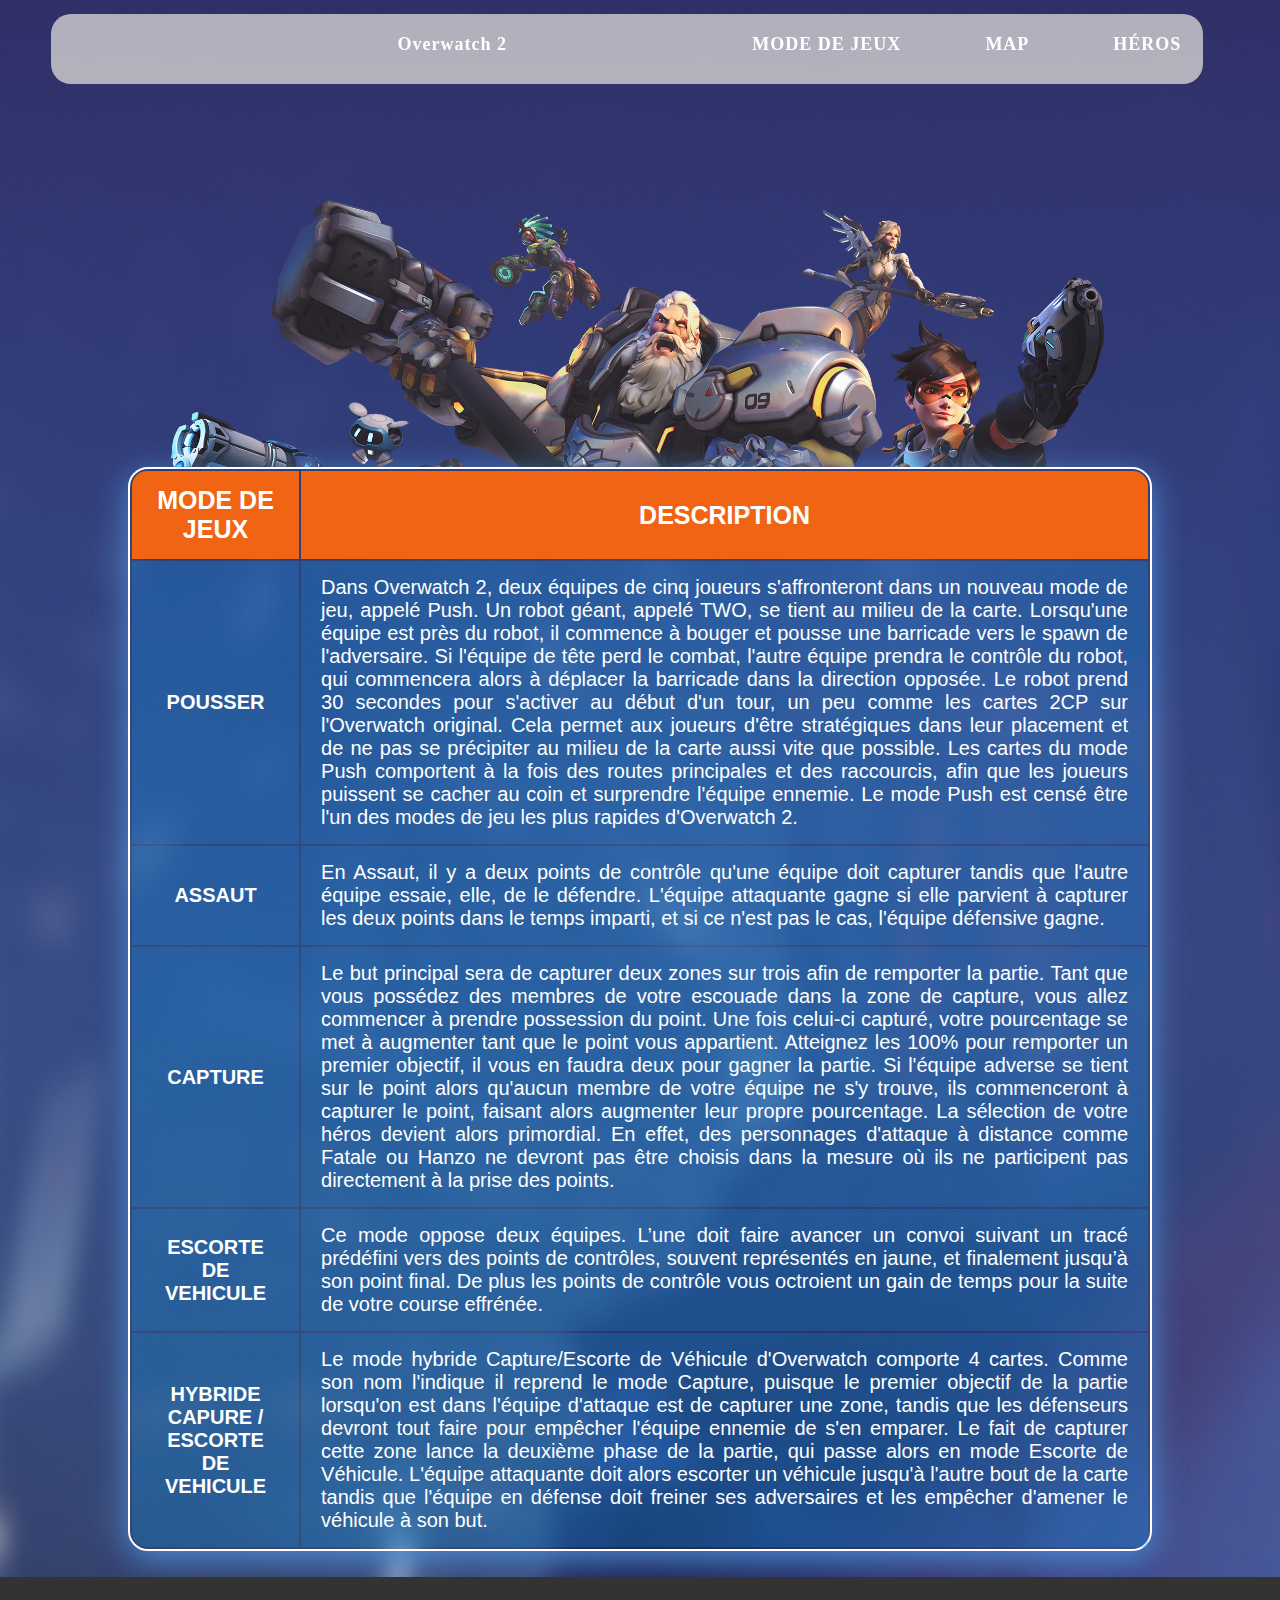
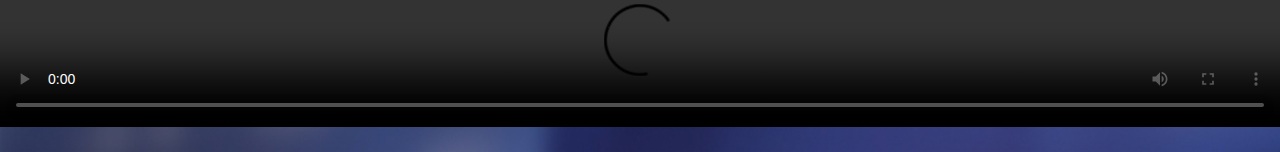
<file: mode de jeux.html>
<!DOCTYPE html>
<html>

<head>
    <title>Overwatch 2</title>
    <link rel="shortcut icon" type="image/ico" href="image/Overwatch.png">
    <link rel="stylesheet" href="css/style2.css">
</head>
<header>
    <nav>
        <ul>
            <li class="overwatch2"><a href="index.html">Overwatch 2</a></li>
            <li><a href="mode de jeux.html">MODE DE JEUX</a></li>
            <li><a href="map.html">MAP</a></li>
            <li><a href="heros.html">HÉROS</a></li>
        </ul>
    </nav>
</header>

<body>

    <section class="fond-bleu-marine-ville">
        <img class="image-bandeau" src="image/bandeau.png">
        <div class="margin-bottom">
        <table class="tableau-style">
            <thead>
                <tr>
                    <th class="border-radius-top-left">MODE DE JEUX</th>
                    <th class="border-radius-top-right">DESCRIPTION</th>
                </tr>
            </thead>
            <thead>
                <tr>
                    <td class="center">POUSSER</td>
                    <td>Dans Overwatch 2, deux équipes de cinq joueurs s'affronteront dans un nouveau mode de jeu,
                        appelé Push. Un robot géant, appelé TWO, se tient au milieu de la carte. Lorsqu'une équipe est
                        près du robot, il commence à bouger et pousse une barricade vers le spawn de l'adversaire. Si
                        l'équipe de tête perd le combat, l'autre équipe prendra le contrôle du robot, qui commencera
                        alors à déplacer la barricade dans la direction opposée. Le robot prend 30 secondes pour
                        s'activer au début d'un tour, un peu comme les cartes 2CP sur l'Overwatch original. Cela permet
                        aux joueurs d'être stratégiques dans leur placement et de ne pas se précipiter au milieu de la
                        carte aussi vite que possible.

                        Les cartes du mode Push comportent à la fois des routes principales et des raccourcis, afin que
                        les joueurs puissent se cacher au coin et surprendre l'équipe ennemie. Le mode Push est censé
                        être l'un des modes de jeu les plus rapides d'Overwatch 2.</td>
                </tr>

                <tr>
                    <td class="center">ASSAUT</td>
                    <td>En Assaut, il y a deux points de contrôle qu'une équipe doit capturer tandis que l'autre équipe
                        essaie, elle, de le défendre. L'équipe attaquante gagne si elle parvient à capturer les deux
                        points dans le temps imparti, et si ce n'est pas le cas, l'équipe défensive gagne. </td>
                </tr>

                <tr>
                    <td class="center">CAPTURE</td>
                    <td> Le but principal sera de capturer deux zones sur trois afin de remporter la partie. Tant que
                        vous possédez des membres de votre escouade dans la zone de capture, vous allez commencer à
                        prendre possession du point. Une fois celui-ci capturé, votre pourcentage se met à augmenter
                        tant que le point vous appartient. Atteignez les 100% pour remporter un premier objectif, il
                        vous en faudra deux pour gagner la partie. Si l'équipe adverse se tient sur le point alors
                        qu'aucun membre de votre équipe ne s'y trouve, ils commenceront à capturer le point, faisant
                        alors augmenter leur propre pourcentage. La sélection de votre héros devient alors primordial.
                        En effet, des personnages d'attaque à distance comme Fatale ou Hanzo ne devront pas être choisis
                        dans la mesure où ils ne participent pas directement à la prise des points.</td>
                </tr>

                <tr>
                    <td class="center">ESCORTE DE VEHICULE</td>
                    <td>Ce mode oppose deux équipes. L’une doit faire avancer un convoi suivant un tracé prédéfini vers
                        des points de contrôles, souvent représentés en jaune, et finalement jusqu’à son point final. De
                        plus les points de contrôle vous octroient un gain de temps pour la suite de votre course
                        effrénée.</td>
                </tr>

                <tr>
                    <td class="border-radius-bottom-left center">HYBRIDE CAPURE / ESCORTE DE VEHICULE</td>
                    <td>Le mode hybride Capture/Escorte de Véhicule d'Overwatch comporte 4 cartes. Comme son nom l'indique il reprend
                        le mode Capture, puisque le premier objectif de la partie lorsqu'on est dans l'équipe d'attaque
                        est de capturer une zone, tandis que les défenseurs devront tout faire pour empêcher l'équipe
                        ennemie de s'en emparer.

                        Le fait de capturer cette zone lance la deuxième phase de la partie, qui passe alors en mode
                        Escorte de Véhicule. L'équipe attaquante doit alors escorter un véhicule jusqu'à l'autre bout de la carte
                        tandis que l'équipe en défense doit freiner ses adversaires et les empêcher d'amener le véhicule
                        à son but.</td>
                </tr>
            </thead>
        </table>
    </div>
        <video class="video" src="#" autoplay controls></video>
        
    </section>
</body>

</html>
</file>
<file: css/style2.css>
@charset "UTF-8";


* {
    margin-top: 0px;
    margin-left: 0px;
    margin-right: 0px;
}

body {
    margin: 0%;
    padding: 0%;
}

@font-face {
    font-family: "montserrat";
    src: url("/police/Montserrat/static/Montserrat-Bold.ttf") format(ttf);
}

nav {
    position: fixed;
    background-color: rgba(211, 209, 209, 0.8);
    display: block;
    top: 1.5%;
    width: 90%;
    height: 70px;
    border-radius: 20px;
    margin-left: 4%;
    backdrop-filter: blur(10px);
    z-index: 2;
}

.aligne_texte_nav {
    flex-direction: row;
    margin-top: 15px;
    margin-left: 15%;
}

.overwatch_navbar {
    position: relative;
    width: 200px;
    left: 10%;
    margin-top: 2%;
    margin-right: 0px;
}

nav ul li {
    display: inline-block;
    border-radius: 10px;
    padding: 1% 0% 1% 0%;
    margin-top: 0.8%;
    font-size: 18px;
    font-family: "montserrat";
    font-weight: bold;
    letter-spacing: 1px;
}

ul li:hover {
    background-color: rgba(168, 168, 168, 0.8);
}

nav ul li a {
    text-decoration: none;
    color: white;
    padding: 0px 40px 20px 40px;
}

.overwatch2 {
    margin-left: 1.6%;
    margin-right: 14%;
}

nav ul {
    margin-bottom: 0%;
    padding-left: 0%;
    width: 100%;
    margin-left: 25%;
}

.video {
    height: 100%;
    width: 100%;
    object-fit: cover;
}

.video_bande_annonce {
    height: 75%;
    width: 75%;
    margin-bottom: 5%;
    box-shadow: 0em 0em 1em black;
    border-radius: 5%;
}

.rognage_video {
    height: 80vh;
}

section {
    display: flex;
    margin: auto auto;
    flex-direction: column;
    width: 100%;
    align-items: center;
}

.sectionfond {
    display: flex;
    margin: auto auto;
    border-radius: 20px;
    flex-flow: column;
}

h1 {
    font-family:'Gill Sans', 'Gill Sans MT', Calibri, 'Trebuchet MS', sans-serif;
    font-size: 50px;
    font-weight: bold;
    color: white;
    text-decoration: underline;
    letter-spacing: 1px;
    align-items: center;
    padding-top: 5%;
}

.titre_plus_logo {
    text-decoration: none;
}

ol li {
    font-family:'Gill Sans', 'Gill Sans MT', Calibri, 'Trebuchet MS', sans-serif;
    font-size: 20px;
    font-weight: bold;
    color: black;
    text-decoration: underline;
    letter-spacing: 1px;
    text-align: center;
    padding-top: 5%;
    margin-bottom: 3%;
    font-weight: none;
}

.titre_overwatch {
    position: relative;
    top: 10px;
    left: 5%;
    height: 50px;
}



.texte {
    padding-top: 1%;
    padding-left: 2%;
    padding-right: 2%;
    letter-spacing: 1px;
    font-size: 150%;
    padding-bottom: 2%;
    font-family:'Times New Roman', Times, serif;
    text-align: justify;
    color: white;
}

/* bas de page image */
figure {
    display: block;
    margin: 0%;
}

.sectionphoto {
    display: flex;
    flex-direction: row;
    margin-top: 1%;
    margin-bottom: 5%;
}

figcaption {
    text-align: center;
    color: rgba(29,37,58);
    font-family:'Gill Sans', 'Gill Sans MT', Calibri, 'Trebuchet MS', sans-serif;
    font-weight: bold;
}

.image {
    box-shadow: 0em 0em 1em black;
    width: 500px;
    height: 250px;
}

.image_map {
    box-shadow: 0em 0em 1em black;
    width: 1000px;
    height: 500px;
    margin-bottom: 5%;
}

.marge_milieu {
    margin-right: 50px;
}

.entete_list {
    margin-top: -5%;
}

.fond_sky {
    background-image: url(image/1600_Sky.jpg);
    background-size: cover;
    background-repeat: no-repeat;
    padding-bottom: 2%;
}

.fond_ciel {
    background-image: url(image/ciel.png);
    background-size: cover;
    background-repeat: no-repeat;

}

.fond_bleu_marine {
    background-image: url(image/fond-bleu-marine-ville.png);
    background-size: cover;
    background-repeat: no-repeat;
    
}

.fond_nuage_rose {
    background-image: url(image/Desktop_Outro_Sky.jpg);
    background-size: cover;
    background-repeat: no-repeat;
}
.nom_map {
    text-align: center;
    font-family:'Gill Sans', 'Gill Sans MT', Calibri, 'Trebuchet MS', sans-serif;
    font-size: 50px;
    font-weight: bold;
    color: black;
    text-decoration: underline;
    letter-spacing: 1px;
    text-align: center;
    padding-top: 5%;
    margin-bottom: 3%;
    font-weight: none;
}

.noir {
    color: black;
}

.titre_placement {
    margin-top: 15%;
}

.image-bandeau {
    margin-top: 15%;
    width: 1000px;
    height: 275px
}


/* Création tableau */



.tableau-style {
    max-width: 80%;
    width: auto;
    box-shadow: 0em 0.5em 2em #4c8cd4;
    margin: 0% auto;
    border-radius: 20px;
    border: 2px solid white;
}

.margin-bottom {
    margin-bottom: 2%;
}

thead tr th {
    text-align: center;
    min-width: 40%;
    color: white;
    background-color: #f06414;
    font-family: 'Gill Sans', 'Gill Sans MT', Calibri, 'Trebuchet MS', sans-serif;
    font-size: 25px;
}

th, td {
    padding: 15px 20px; 
}

tbody tr, td, th {
    text-align: justify;
    color: white;
    background-color: #05a0fa3f;
    font-size: 20px;
    font-family: 'Gill Sans', 'Gill Sans MT', Calibri, 'Trebuchet MS', sans-serif;
}

.center {
    text-align: center;
    font-weight: bold;
}

.border-radius-top-left {
    border-top-left-radius: 15px;
    min-width: 20%;
}

.border-radius-top-right {
    border-top-right-radius: 15px;
}

.border-radius-bottom-left {
    border-bottom-left-radius: 15px;
}

.border-radius-bottom-right {
    border-bottom-right-radius: 15px;
}


/* FIN */

.fond-bleu-marine-ville {
    background-image: url(image/fond-bleu-marine-ville.png);
    background-size: cover;
    background-repeat: no-repeat;
    padding-bottom: 2%;
}


@media screen and (min-width: 575px) and (max-width: 1070px){
    .image {
        width: 250px;
        height: 125px;
    }

    .image-bandeau {
        width: 400px;
        height: 110px;
    }

    tbody tr, td, th {
        font-size: 13,3px;
    }

    thead tr th {
        font-size: 16.7px;
    }

    .texte {
        font-size: 100%;
    }

    h1 {
        font-size: 33px;
    }
}
</file>
